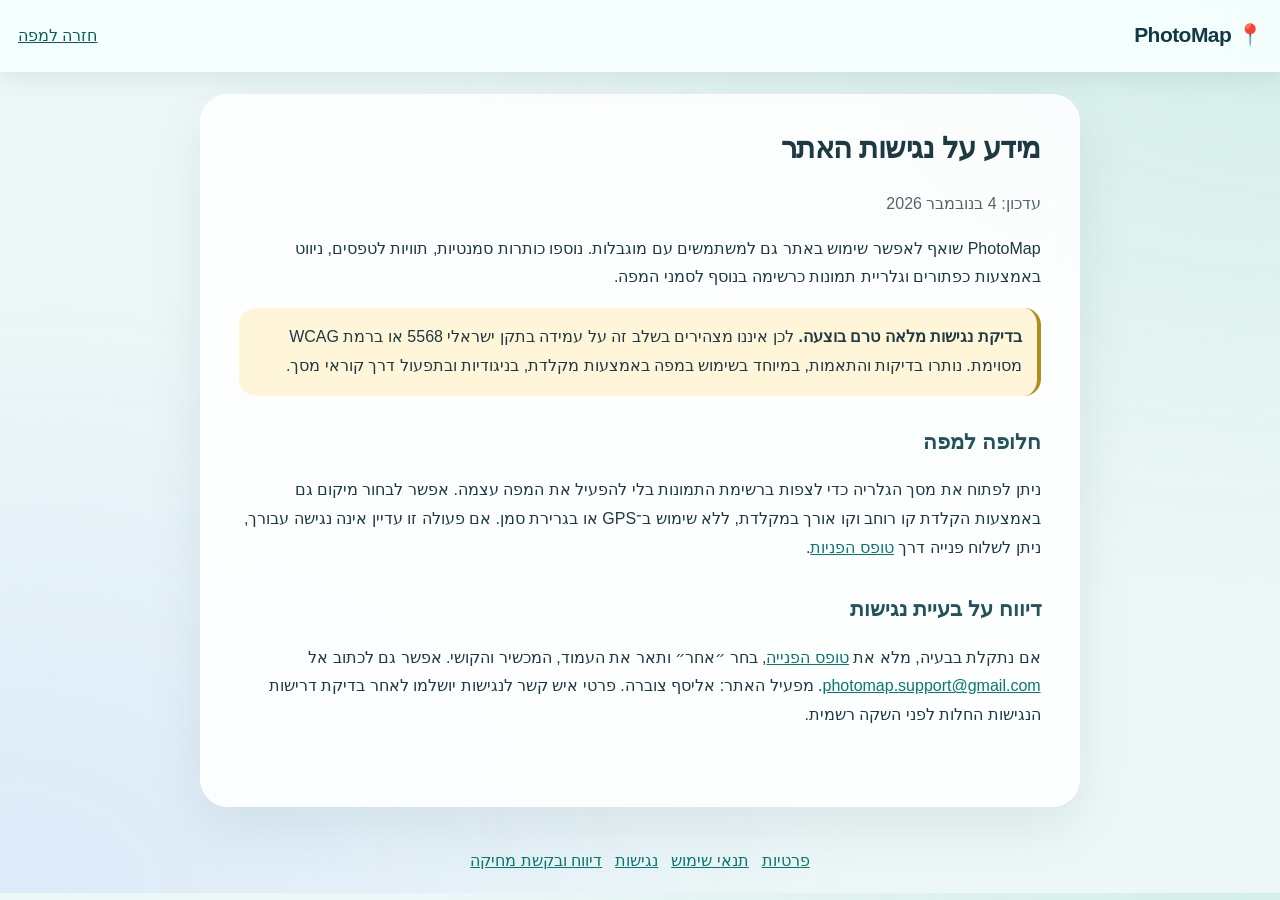
<file: accessibility.html>
<!doctype html><html lang="he" dir="rtl"><head><meta charset="utf-8"><meta name="viewport" content="width=device-width,initial-scale=1"><meta name="theme-color" content="#12303a"><link rel="stylesheet" href="style.css?v=38"><link rel="stylesheet" href="legal.css?v=38"><title>נגישות | PhotoMap</title></head><body class="legal"><header><strong>📍 PhotoMap</strong><a href="./" aria-label="חזרה למפת התמונות">חזרה למפה</a></header><main><h1>מידע על נגישות האתר</h1><p class="subtle">עדכון: 4 בנובמבר 2026</p><p>PhotoMap שואף לאפשר שימוש באתר גם למשתמשים עם מוגבלות. נוספו כותרות סמנטיות, תוויות לטפסים, ניווט באמצעות כפתורים וגלריית תמונות כרשימה בנוסף לסמני המפה.</p><p class="legal-note"><strong>בדיקת נגישות מלאה טרם בוצעה.</strong> לכן איננו מצהירים בשלב זה על עמידה בתקן ישראלי 5568 או ברמת WCAG מסוימת. נותרו בדיקות והתאמות, במיוחד בשימוש במפה באמצעות מקלדת, בניגודיות ובתפעול דרך קוראי מסך.</p><h2>חלופה למפה</h2><p>ניתן לפתוח את מסך הגלריה כדי לצפות ברשימת התמונות בלי להפעיל את המפה עצמה. אפשר לבחור מיקום גם באמצעות הקלדת קו רוחב וקו אורך במקלדת, ללא שימוש ב־GPS או בגרירת סמן. אם פעולה זו עדיין אינה נגישה עבורך, ניתן לשלוח פנייה דרך <a href="report.html">טופס הפניות</a>.</p><h2>דיווח על בעיית נגישות</h2><p>אם נתקלת בבעיה, מלא את <a href="report.html">טופס הפנייה</a>, בחר ״אחר״ ותאר את העמוד, המכשיר והקושי. אפשר גם לכתוב אל <a href="mailto:photomap.support@gmail.com">photomap.support@gmail.com</a>. מפעיל האתר: אליסף צוברה. פרטי איש קשר לנגישות יושלמו לאחר בדיקת דרישות הנגישות החלות לפני השקה רשמית.</p></main><footer><nav class="legalLinks" aria-label="קישורים משפטיים"><a href="privacy.html">פרטיות</a><a href="terms.html">תנאי שימוש</a><a href="accessibility.html">נגישות</a><a href="report.html">דיווח ובקשת מחיקה</a></nav></footer></body></html>
</file>
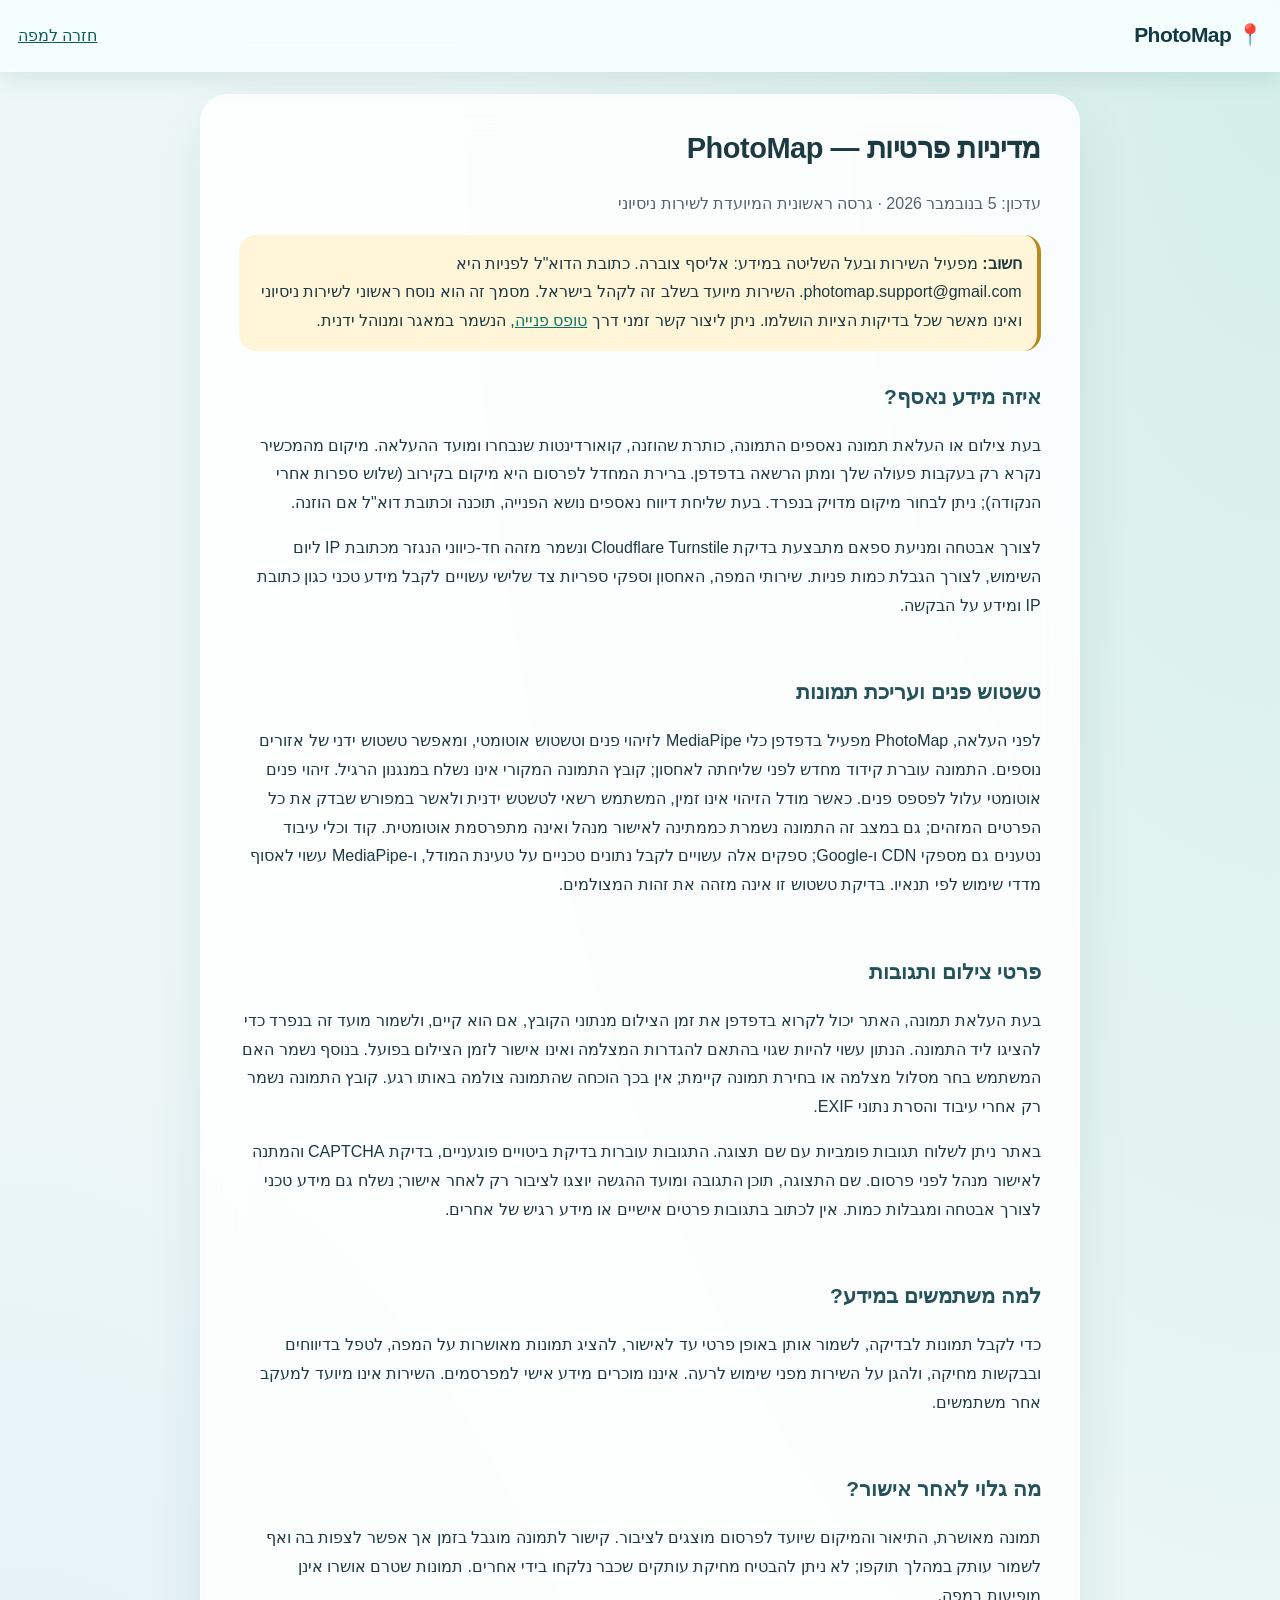
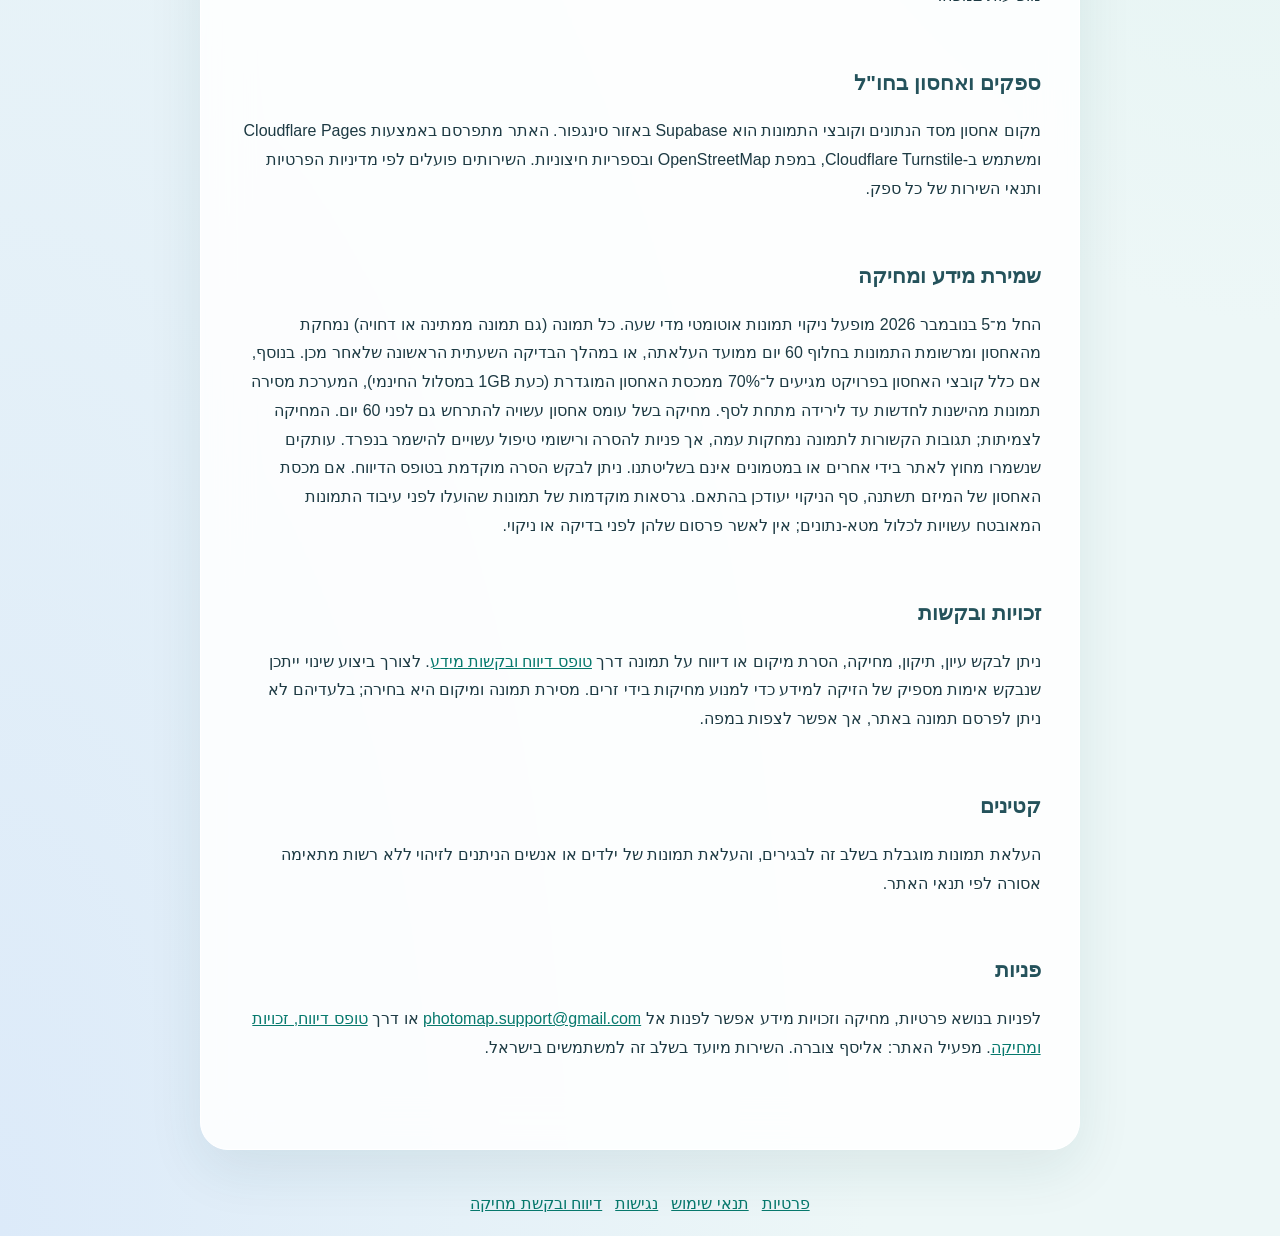
<file: privacy.html>
<!doctype html><html lang="he" dir="rtl"><head><meta charset="utf-8"><meta name="viewport" content="width=device-width,initial-scale=1"><meta name="theme-color" content="#12303a"><link rel="stylesheet" href="style.css?v=38"><link rel="stylesheet" href="legal.css?v=38"><title>מדיניות פרטיות | PhotoMap</title></head><body class="legal"><header><strong>📍 PhotoMap</strong><a href="./" aria-label="חזרה למפת התמונות">חזרה למפה</a></header><main><h1>מדיניות פרטיות — PhotoMap</h1><p class="subtle">עדכון: 5 בנובמבר 2026 · גרסה ראשונית המיועדת לשירות ניסיוני</p><p class="legal-note"><strong>חשוב:</strong> מפעיל השירות ובעל השליטה במידע: אליסף צוברה. כתובת הדוא"ל לפניות היא photomap.support@gmail.com. השירות מיועד בשלב זה לקהל בישראל. מסמך זה הוא נוסח ראשוני לשירות ניסיוני ואינו מאשר שכל בדיקות הציות הושלמו. ניתן ליצור קשר זמני דרך <a href="report.html">טופס פנייה</a>, הנשמר במאגר ומנוהל ידנית.</p><section><h2>איזה מידע נאסף?</h2><p>בעת צילום או העלאת תמונה נאספים התמונה, כותרת שהוזנה, קואורדינטות שנבחרו ומועד ההעלאה. מיקום מהמכשיר נקרא רק בעקבות פעולה שלך ומתן הרשאה בדפדפן. ברירת המחדל לפרסום היא מיקום בקירוב (שלוש ספרות אחרי הנקודה); ניתן לבחור מיקום מדויק בנפרד. בעת שליחת דיווח נאספים נושא הפנייה, תוכנה וכתובת דוא"ל אם הוזנה.</p><p>לצורך אבטחה ומניעת ספאם מתבצעת בדיקת Cloudflare Turnstile ונשמר מזהה חד-כיווני הנגזר מכתובת IP ליום השימוש, לצורך הגבלת כמות פניות. שירותי המפה, האחסון וספקי ספריות צד שלישי עשויים לקבל מידע טכני כגון כתובת IP ומידע על הבקשה.</p></section><section><h2>טשטוש פנים ועריכת תמונות</h2><p>לפני העלאה, PhotoMap מפעיל בדפדפן כלי MediaPipe לזיהוי פנים וטשטוש אוטומטי, ומאפשר טשטוש ידני של אזורים נוספים. התמונה עוברת קידוד מחדש לפני שליחתה לאחסון; קובץ התמונה המקורי אינו נשלח במנגנון הרגיל. זיהוי פנים אוטומטי עלול לפספס פנים. כאשר מודל הזיהוי אינו זמין, המשתמש רשאי לטשטש ידנית ולאשר במפורש שבדק את כל הפרטים המזהים; גם במצב זה התמונה נשמרת כממתינה לאישור מנהל ואינה מתפרסמת אוטומטית. קוד וכלי עיבוד נטענים גם מספקי CDN ו-Google; ספקים אלה עשויים לקבל נתונים טכניים על טעינת המודל, ו-MediaPipe עשוי לאסוף מדדי שימוש לפי תנאיו. בדיקת טשטוש זו אינה מזהה את זהות המצולמים.</p></section><section><h2>פרטי צילום ותגובות</h2><p>בעת העלאת תמונה, האתר יכול לקרוא בדפדפן את זמן הצילום מנתוני הקובץ, אם הוא קיים, ולשמור מועד זה בנפרד כדי להציגו ליד התמונה. הנתון עשוי להיות שגוי בהתאם להגדרות המצלמה ואינו אישור לזמן הצילום בפועל. בנוסף נשמר האם המשתמש בחר מסלול מצלמה או בחירת תמונה קיימת; אין בכך הוכחה שהתמונה צולמה באותו רגע. קובץ התמונה נשמר רק אחרי עיבוד והסרת נתוני EXIF.</p><p>באתר ניתן לשלוח תגובות פומביות עם שם תצוגה. התגובות עוברות בדיקת ביטויים פוגעניים, בדיקת CAPTCHA והמתנה לאישור מנהל לפני פרסום. שם התצוגה, תוכן התגובה ומועד ההגשה יוצגו לציבור רק לאחר אישור; נשלח גם מידע טכני לצורך אבטחה ומגבלות כמות. אין לכתוב בתגובות פרטים אישיים או מידע רגיש של אחרים.</p></section><section><h2>למה משתמשים במידע?</h2><p>כדי לקבל תמונות לבדיקה, לשמור אותן באופן פרטי עד לאישור, להציג תמונות מאושרות על המפה, לטפל בדיווחים ובבקשות מחיקה, ולהגן על השירות מפני שימוש לרעה. איננו מוכרים מידע אישי למפרסמים. השירות אינו מיועד למעקב אחר משתמשים.</p></section><section><h2>מה גלוי לאחר אישור?</h2><p>תמונה מאושרת, התיאור והמיקום שיועד לפרסום מוצגים לציבור. קישור לתמונה מוגבל בזמן אך אפשר לצפות בה ואף לשמור עותק במהלך תוקפו; לא ניתן להבטיח מחיקת עותקים שכבר נלקחו בידי אחרים. תמונות שטרם אושרו אינן מופיעות במפה.</p></section><section><h2>ספקים ואחסון בחו"ל</h2><p>מקום אחסון מסד הנתונים וקובצי התמונות הוא Supabase באזור סינגפור. האתר מתפרסם באמצעות Cloudflare Pages ומשתמש ב-Cloudflare Turnstile, במפת OpenStreetMap ובספריות חיצוניות. השירותים פועלים לפי מדיניות הפרטיות ותנאי השירות של כל ספק.</p></section><section><h2>שמירת מידע ומחיקה</h2><p>החל מ־5 בנובמבר 2026 מופעל ניקוי תמונות אוטומטי מדי שעה. כל תמונה (גם תמונה ממתינה או דחויה) נמחקת מהאחסון ומרשומת התמונות בחלוף 60 יום ממועד העלאתה, או במהלך הבדיקה השעתית הראשונה שלאחר מכן. בנוסף, אם כלל קובצי האחסון בפרויקט מגיעים ל־70% ממכסת האחסון המוגדרת (כעת 1GB במסלול החינמי), המערכת מסירה תמונות מהישנות לחדשות עד לירידה מתחת לסף. מחיקה בשל עומס אחסון עשויה להתרחש גם לפני 60 יום. המחיקה לצמיתות; תגובות הקשורות לתמונה נמחקות עמה, אך פניות להסרה ורישומי טיפול עשויים להישמר בנפרד. עותקים שנשמרו מחוץ לאתר בידי אחרים או במטמונים אינם בשליטתנו. ניתן לבקש הסרה מוקדמת בטופס הדיווח. אם מכסת האחסון של המיזם תשתנה, סף הניקוי יעודכן בהתאם. גרסאות מוקדמות של תמונות שהועלו לפני עיבוד התמונות המאובטח עשויות לכלול מטא-נתונים; אין לאשר פרסום שלהן לפני בדיקה או ניקוי.</p></section><section><h2>זכויות ובקשות</h2><p>ניתן לבקש עיון, תיקון, מחיקה, הסרת מיקום או דיווח על תמונה דרך <a href="report.html">טופס דיווח ובקשות מידע</a>. לצורך ביצוע שינוי ייתכן שנבקש אימות מספיק של הזיקה למידע כדי למנוע מחיקות בידי זרים. מסירת תמונה ומיקום היא בחירה; בלעדיהם לא ניתן לפרסם תמונה באתר, אך אפשר לצפות במפה.</p></section><section><h2>קטינים</h2><p>העלאת תמונות מוגבלת בשלב זה לבגירים, והעלאת תמונות של ילדים או אנשים הניתנים לזיהוי ללא רשות מתאימה אסורה לפי תנאי האתר.</p></section><section><h2>פניות</h2><p>לפניות בנושא פרטיות, מחיקה וזכויות מידע אפשר לפנות אל <a href="mailto:photomap.support@gmail.com">photomap.support@gmail.com</a> או דרך <a href="report.html">טופס דיווח, זכויות ומחיקה</a>. מפעיל האתר: אליסף צוברה. השירות מיועד בשלב זה למשתמשים בישראל.</p></section></main><footer><nav class="legalLinks" aria-label="קישורים משפטיים"><a href="privacy.html">פרטיות</a><a href="terms.html">תנאי שימוש</a><a href="accessibility.html">נגישות</a><a href="report.html">דיווח ובקשת מחיקה</a></nav></footer></body></html>
</file>
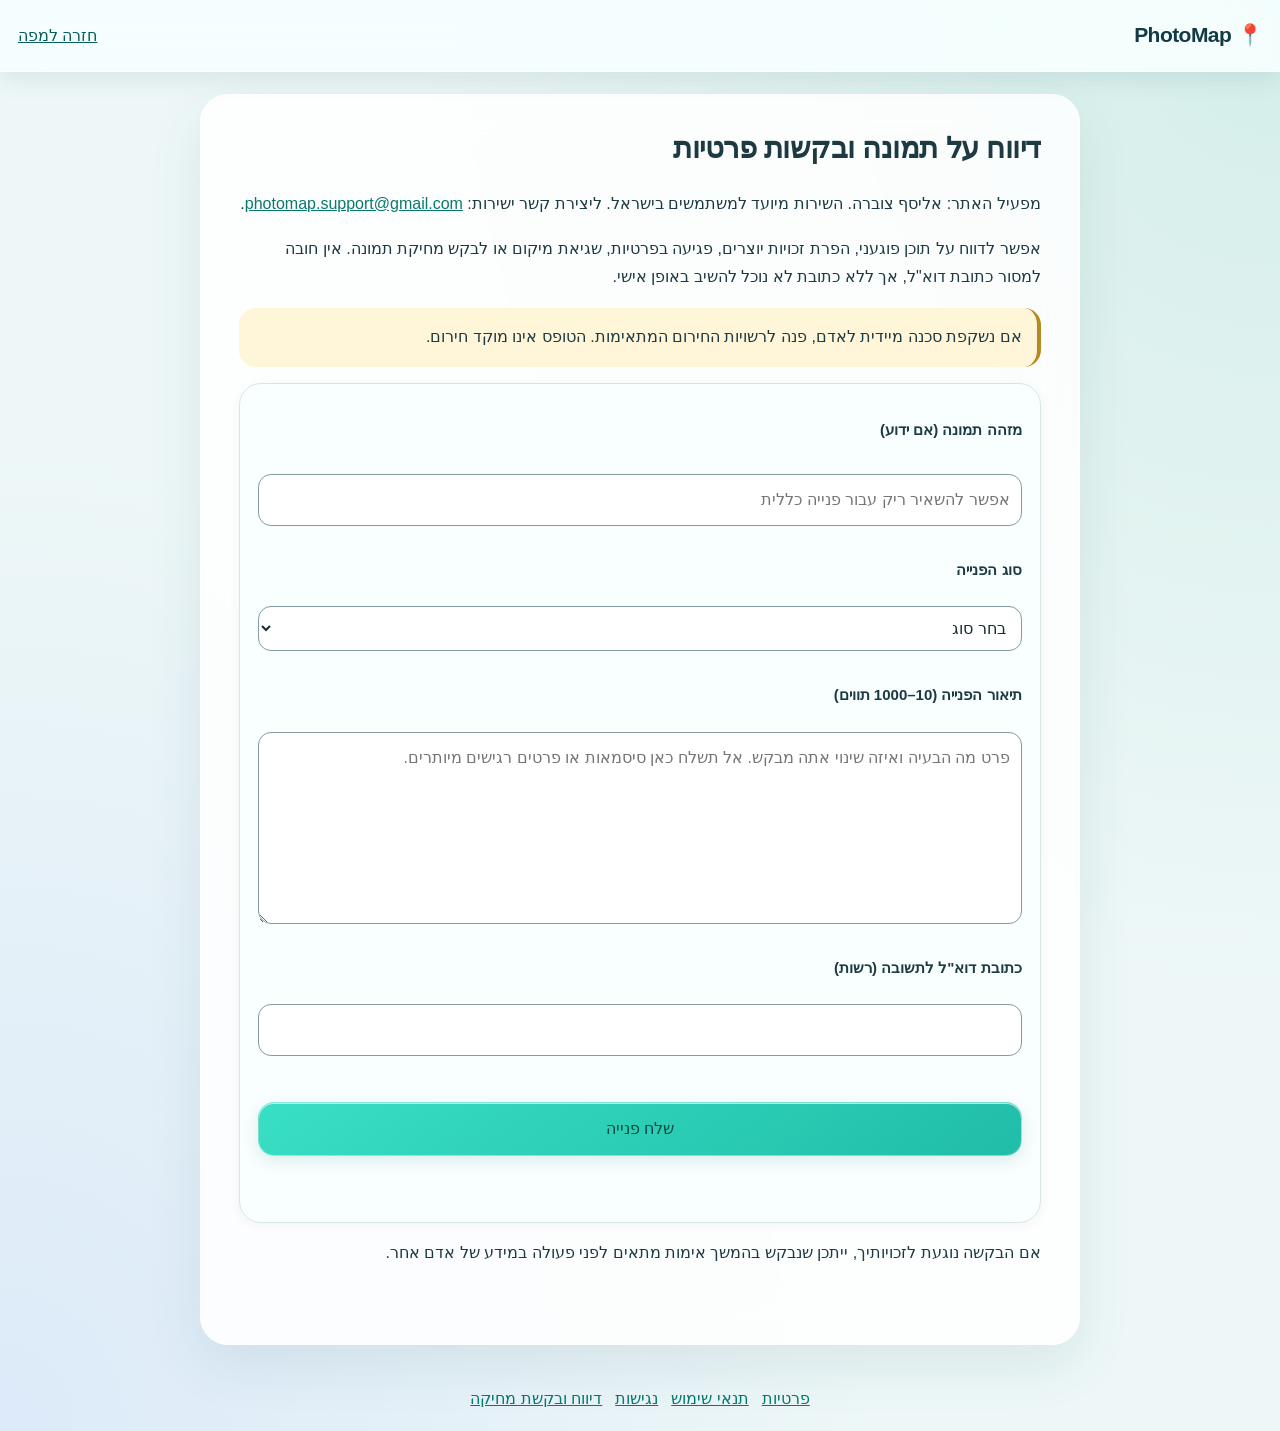
<file: report.html>
<!doctype html><html lang="he" dir="rtl"><head><meta charset="utf-8"><meta name="viewport" content="width=device-width,initial-scale=1"><meta name="theme-color" content="#12303a"><link rel="stylesheet" href="style.css?v=38"><link rel="stylesheet" href="legal.css?v=38"><title>דיווח ובקשת הסרה | PhotoMap</title></head><body class="legal"><header><strong>📍 PhotoMap</strong><a href="./" aria-label="חזרה למפת התמונות">חזרה למפה</a></header><main><h1>דיווח על תמונה ובקשות פרטיות</h1><p>מפעיל האתר: אליסף צוברה. השירות מיועד למשתמשים בישראל. ליצירת קשר ישירות: <a href="mailto:photomap.support@gmail.com">photomap.support@gmail.com</a>.</p><p>אפשר לדווח על תוכן פוגעני, הפרת זכויות יוצרים, פגיעה בפרטיות, שגיאת מיקום או לבקש מחיקת תמונה. אין חובה למסור כתובת דוא"ל, אך ללא כתובת לא נוכל להשיב באופן אישי.</p><p class="legal-note">אם נשקפת סכנה מיידית לאדם, פנה לרשויות החירום המתאימות. הטופס אינו מוקד חירום.</p><form id="reportForm" class="legal-card"><label for="reportPhotoId">מזהה תמונה (אם ידוע)</label><input id="reportPhotoId" name="photoId" autocomplete="off" placeholder="אפשר להשאיר ריק עבור פנייה כללית"><label for="reportReason">סוג הפנייה</label><select id="reportReason" required><option value="">בחר סוג</option><option value="privacy">פגיעה בפרטיות / תמונה ללא הסכמה</option><option value="copyright">זכויות יוצרים</option><option value="harmful">תוכן פוגעני או בלתי חוקי</option><option value="incorrect_location">מיקום שגוי או רגיש</option><option value="delete_request">בקשה להסרה או מחיקת מידע</option><option value="other">נושא אחר / נגישות</option></select><label for="reportDetails">תיאור הפנייה (10–1000 תווים)</label><textarea id="reportDetails" required minlength="10" maxlength="1000" rows="6" placeholder="פרט מה הבעיה ואיזה שינוי אתה מבקש. אל תשלח כאן סיסמאות או פרטים רגישים מיותרים."></textarea><label for="reportEmail">כתובת דוא"ל לתשובה (רשות)</label><input id="reportEmail" type="email" maxlength="254" autocomplete="email"><div id="reportCaptcha" aria-label="בדיקת אבטחה"></div><button id="sendReport" type="submit">שלח פנייה</button><p id="reportResult" role="status" aria-live="polite"></p></form><p>אם הבקשה נוגעת לזכויותיך, ייתכן שנבקש בהמשך אימות מתאים לפני פעולה במידע של אדם אחר.</p></main><footer><nav class="legalLinks" aria-label="קישורים משפטיים"><a href="privacy.html">פרטיות</a><a href="terms.html">תנאי שימוש</a><a href="accessibility.html">נגישות</a><a href="report.html">דיווח ובקשת מחיקה</a></nav></footer><script src="config.js?v=38"></script><script src="https://challenges.cloudflare.com/turnstile/v0/api.js?render=explicit" async defer></script><script src="report.js?v=38"></script></body></html>
</file>
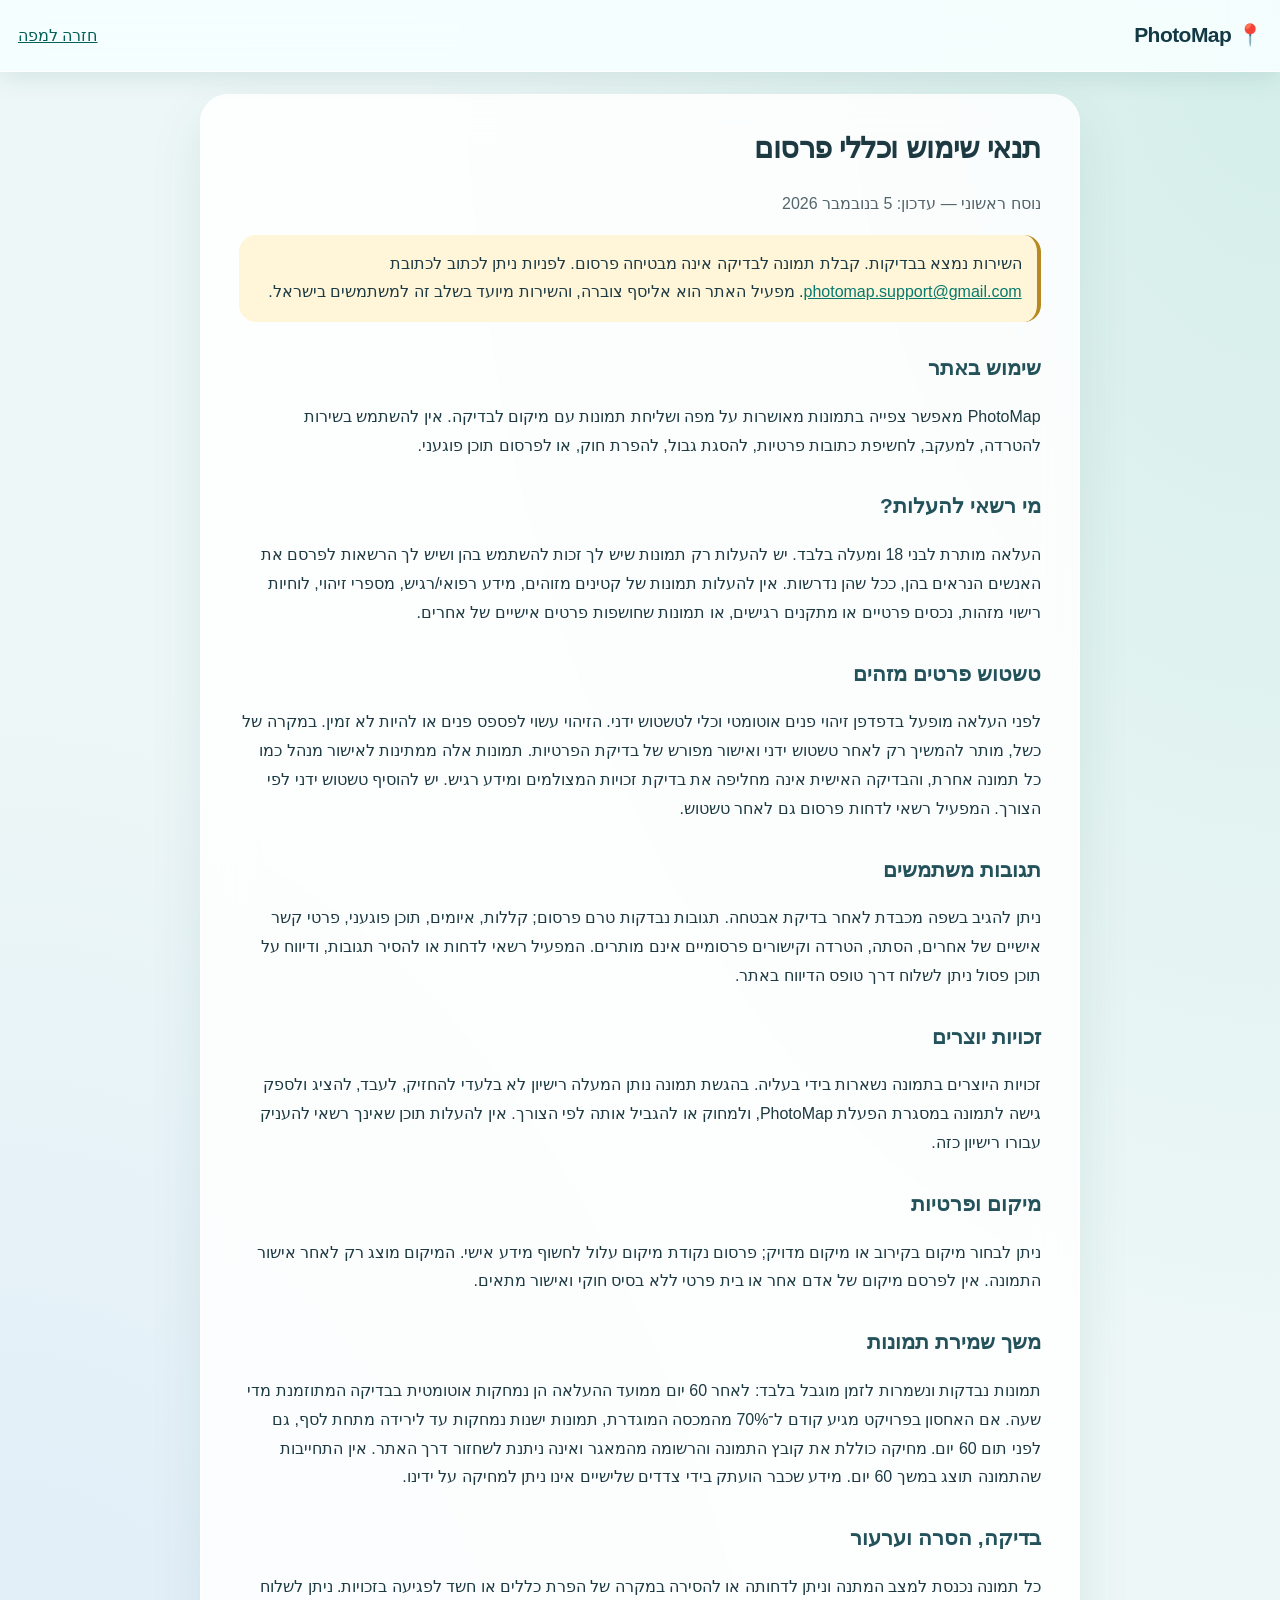
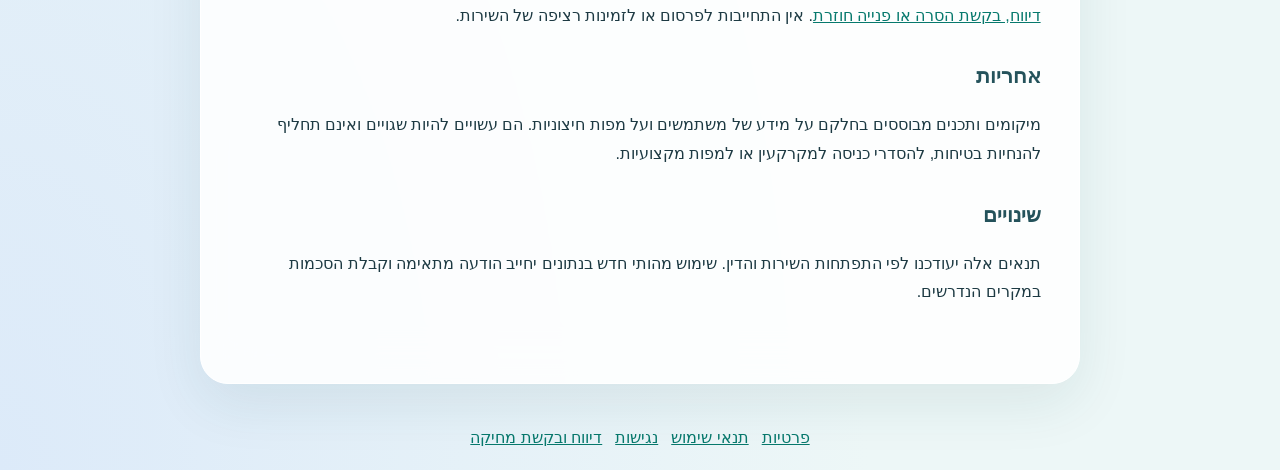
<file: terms.html>
<!doctype html><html lang="he" dir="rtl"><head><meta charset="utf-8"><meta name="viewport" content="width=device-width,initial-scale=1"><meta name="theme-color" content="#12303a"><link rel="stylesheet" href="style.css?v=38"><link rel="stylesheet" href="legal.css?v=38"><title>תנאי שימוש | PhotoMap</title></head><body class="legal"><header><strong>📍 PhotoMap</strong><a href="./" aria-label="חזרה למפת התמונות">חזרה למפה</a></header><main><h1>תנאי שימוש וכללי פרסום</h1><p class="subtle">נוסח ראשוני — עדכון: 5 בנובמבר 2026</p><p class="legal-note">השירות נמצא בבדיקות. קבלת תמונה לבדיקה אינה מבטיחה פרסום. לפניות ניתן לכתוב לכתובת <a href="mailto:photomap.support@gmail.com">photomap.support@gmail.com</a>. מפעיל האתר הוא אליסף צוברה, והשירות מיועד בשלב זה למשתמשים בישראל.</p><h2>שימוש באתר</h2><p>PhotoMap מאפשר צפייה בתמונות מאושרות על מפה ושליחת תמונות עם מיקום לבדיקה. אין להשתמש בשירות להטרדה, למעקב, לחשיפת כתובות פרטיות, להסגת גבול, להפרת חוק, או לפרסום תוכן פוגעני.</p><h2>מי רשאי להעלות?</h2><p>העלאה מותרת לבני 18 ומעלה בלבד. יש להעלות רק תמונות שיש לך זכות להשתמש בהן ושיש לך הרשאות לפרסם את האנשים הנראים בהן, ככל שהן נדרשות. אין להעלות תמונות של קטינים מזוהים, מידע רפואי/רגיש, מספרי זיהוי, לוחיות רישוי מזהות, נכסים פרטיים או מתקנים רגישים, או תמונות שחושפות פרטים אישיים של אחרים.</p><h2>טשטוש פרטים מזהים</h2><p>לפני העלאה מופעל בדפדפן זיהוי פנים אוטומטי וכלי לטשטוש ידני. הזיהוי עשוי לפספס פנים או להיות לא זמין. במקרה של כשל, מותר להמשיך רק לאחר טשטוש ידני ואישור מפורש של בדיקת הפרטיות. תמונות אלה ממתינות לאישור מנהל כמו כל תמונה אחרת, והבדיקה האישית אינה מחליפה את בדיקת זכויות המצולמים ומידע רגיש. יש להוסיף טשטוש ידני לפי הצורך. המפעיל רשאי לדחות פרסום גם לאחר טשטוש.</p><h2>תגובות משתמשים</h2><p>ניתן להגיב בשפה מכבדת לאחר בדיקת אבטחה. תגובות נבדקות טרם פרסום; קללות, איומים, תוכן פוגעני, פרטי קשר אישיים של אחרים, הסתה, הטרדה וקישורים פרסומיים אינם מותרים. המפעיל רשאי לדחות או להסיר תגובות, ודיווח על תוכן פסול ניתן לשלוח דרך טופס הדיווח באתר.</p><h2>זכויות יוצרים</h2><p>זכויות היוצרים בתמונה נשארות בידי בעליה. בהגשת תמונה נותן המעלה רישיון לא בלעדי להחזיק, לעבד, להציג ולספק גישה לתמונה במסגרת הפעלת PhotoMap, ולמחוק או להגביל אותה לפי הצורך. אין להעלות תוכן שאינך רשאי להעניק עבורו רישיון כזה.</p><h2>מיקום ופרטיות</h2><p>ניתן לבחור מיקום בקירוב או מיקום מדויק; פרסום נקודת מיקום עלול לחשוף מידע אישי. המיקום מוצג רק לאחר אישור התמונה. אין לפרסם מיקום של אדם אחר או בית פרטי ללא בסיס חוקי ואישור מתאים.</p><h2>משך שמירת תמונות</h2><p>תמונות נבדקות ונשמרות לזמן מוגבל בלבד: לאחר 60 יום ממועד ההעלאה הן נמחקות אוטומטית בבדיקה המתוזמנת מדי שעה. אם האחסון בפרויקט מגיע קודם ל־70% מהמכסה המוגדרת, תמונות ישנות נמחקות עד לירידה מתחת לסף, גם לפני תום 60 יום. מחיקה כוללת את קובץ התמונה והרשומה מהמאגר ואינה ניתנת לשחזור דרך האתר. אין התחייבות שהתמונה תוצג במשך 60 יום. מידע שכבר הועתק בידי צדדים שלישיים אינו ניתן למחיקה על ידינו.</p><h2>בדיקה, הסרה וערעור</h2><p>כל תמונה נכנסת למצב המתנה וניתן לדחותה או להסירה במקרה של הפרת כללים או חשד לפגיעה בזכויות. ניתן לשלוח <a href="report.html">דיווח, בקשת הסרה או פנייה חוזרת</a>. אין התחייבות לפרסום או לזמינות רציפה של השירות.</p><h2>אחריות</h2><p>מיקומים ותכנים מבוססים בחלקם על מידע של משתמשים ועל מפות חיצוניות. הם עשויים להיות שגויים ואינם תחליף להנחיות בטיחות, להסדרי כניסה למקרקעין או למפות מקצועיות.</p><h2>שינויים</h2><p>תנאים אלה יעודכנו לפי התפתחות השירות והדין. שימוש מהותי חדש בנתונים יחייב הודעה מתאימה וקבלת הסכמות במקרים הנדרשים.</p></main><footer><nav class="legalLinks" aria-label="קישורים משפטיים"><a href="privacy.html">פרטיות</a><a href="terms.html">תנאי שימוש</a><a href="accessibility.html">נגישות</a><a href="report.html">דיווח ובקשת מחיקה</a></nav></footer></body></html>
</file>
<file: style.css>
*{box-sizing:border-box}body{margin:0;font-family:Arial,sans-serif;background:#0e242b;color:#f5fcff}button,input{font:inherit}button{cursor:pointer;border:0;border-radius:12px;padding:12px;background:#2ad6a2;color:#09251e;font-weight:700}header{height:70px;position:relative;z-index:800;background:#102a33;display:flex;align-items:center;justify-content:space-between;padding:10px 16px;box-shadow:0 2px 14px #0003}header strong{font-size:21px}header small{display:block;color:#a4c1c7;font-size:12px;margin-top:4px}header button{background:#264650;color:#fff}main{position:relative;height:calc(100dvh - 144px)}#map{height:100%;width:100%;background:#cddcce}.leaflet-container{font-family:Arial,sans-serif}.bottomNav{height:74px;padding-bottom:env(safe-area-inset-bottom);background:#102a33;display:flex;gap:7px;align-items:center;justify-content:space-around;position:relative;z-index:800}.bottomNav button{flex:1;margin:0 4px;background:#25424c;color:#e4f4f5;font-size:14px;padding:13px 5px}.bottomNav button.selected{background:#2ad6a2;color:#09251e}.sheet{position:fixed;inset:70px 0 74px;z-index:850;background:#102b34;overflow:auto;padding:18px;box-shadow:0 -4px 18px #0006}.sheet[hidden],#mapNotice[hidden],#preview[hidden]{display:none}.sheetHead{display:flex;justify-content:space-between;align-items:center;margin-bottom:16px}.sheetHead h2{margin:0}.closeSheet{background:#294752;color:white}form{display:grid;gap:16px}form label{display:block;font-size:15px}form input[type=text],form input:not([type]){display:block;width:100%;margin-top:8px;border-radius:9px;border:1px solid #56727c;background:#0b1e25;color:white;padding:13px}.uploadArea{display:grid;place-items:center;min-height:115px;border:2px dashed #59a89b;border-radius:12px;background:#183941;gap:8px}.uploadArea input{max-width:90%;font-size:13px}#preview{width:100%;max-height:220px;object-fit:contain;border-radius:12px}.secondary{background:#294c55;color:#f1fffb}.check{display:flex;gap:9px;align-items:start}.check input{margin-top:4px}.notice{position:absolute;top:15px;right:12px;left:12px;z-index:700;background:#fff4dc;color:#583b00;padding:12px;border-radius:12px;box-shadow:0 2px 12px #0004}.counter{position:absolute;bottom:24px;right:12px;z-index:700;background:#fff;color:#17343a;border-radius:30px;padding:10px 15px;font-weight:700;box-shadow:0 2px 12px #0003}.gallery{display:grid;grid-template-columns:repeat(2,minmax(0,1fr));gap:12px}.tile{border:1px solid #47606a;border-radius:12px;overflow:hidden;background:#1b3a44;color:white;text-align:right;padding:0}.tile img{width:100%;aspect-ratio:1;object-fit:cover}.tile span{display:block;padding:9px;font-size:13px}dialog{border:0;border-radius:16px;background:#132f39;color:white;width:min(94vw,520px);max-height:85dvh;overflow:auto;padding:18px}dialog::backdrop{background:#000b}dialog img{width:100%;max-height:55vh;object-fit:contain}dialog h2{font-size:20px}#closePhoto{float:left;background:#31505a;color:white}.photoMarker{border:3px solid white;border-radius:12px;width:44px;height:44px;object-fit:cover;box-shadow:0 2px 9px #0008}#uploadStatus{min-height:22px;color:#b0f3dd}#positionText{color:#c4d6db;font-size:14px;margin:0}@media(min-width:750px){.sheet{right:auto;width:430px;left:0;inset-block:70px 74px}.gallery{grid-template-columns:repeat(2,1fr)}}
/* Interactive location picker and visible geolocation feedback. */
.positionActions{display:grid;grid-template-columns:1fr 1fr;gap:9px}
.positionActions button{min-width:0;padding:12px 8px;font-size:14px}
.pickerBanner{position:absolute;z-index:701;top:16px;left:12px;right:12px;display:flex;align-items:center;justify-content:space-between;gap:10px;padding:10px 12px;background:#fff;color:#133238;box-shadow:0 3px 20px #0005;border-radius:12px;font-weight:bold}
.pickerBanner[hidden]{display:none}
.pickerBanner button{background:#173d46;color:white;padding:9px 12px;flex-shrink:0}
#positionText{line-height:1.6}

/* Map fine-adjustment controls */
.pickerActions{display:flex;gap:7px;align-items:center;flex-shrink:0}
.pickerActions button:last-child{background:#2ad6a2;color:#06342a}
#pickerBanner span{line-height:1.5}
.leaflet-marker-draggable{cursor:grab}
.leaflet-marker-draggable:active{cursor:grabbing}
@media(max-width:570px){
 .pickerBanner{display:grid;grid-template-columns:1fr;gap:8px;top:10px}
 .pickerActions{justify-content:space-between}
 .pickerActions button{flex:1}
}

/* Public policy navigation and informed upload consent */
.legalMenu{position:relative;z-index:1001;max-width:165px}
.legalMenu summary{list-style:none;cursor:pointer;background:#264650;color:#fff;padding:10px 12px;border-radius:11px;font-weight:bold;font-size:13px}
.legalMenu summary::-webkit-details-marker{display:none}
.legalMenu summary:focus-visible,.bottomNav button:focus-visible,.positionActions button:focus-visible{outline:3px solid #30e0af;outline-offset:2px}
.legalMenu nav{position:absolute;top:calc(100% + 7px);right:0;min-width:155px;display:grid;background:#fff;border-radius:12px;padding:8px;box-shadow:0 8px 25px #0006}
.legalMenu nav a{display:block;padding:9px;color:#153640;text-decoration:none;font-weight:600;font-size:14px}
.legalMenu nav a:hover,.legalMenu nav a:focus{background:#d9f6ed;border-radius:7px}
.positionPreview{background:#22444d;border-radius:9px;padding:11px;line-height:1.7;margin:0;color:#e4fffa;font-size:14px}
#uploadForm .check{display:flex;align-items:flex-start;gap:10px;line-height:1.65}
#uploadForm .check input{flex:0 0 auto;margin-top:6px}
#uploadForm .check a{color:#a2ffe3}
.reportLink{display:block;text-align:center;text-decoration:none;margin-top:10px;padding:12px;border-radius:10px;font-weight:bold}
@media(max-width:440px){header strong{font-size:17px}.legalMenu summary{font-size:12px;padding:8px 6px}.legalMenu nav{right:-20px}header{padding:8px}header button{padding:9px 7px}}

/* Accessibility improvements: keyboard skip, coordinate entry, focus */
.srOnly{position:absolute!important;width:1px;height:1px;padding:0;margin:-1px;overflow:hidden;clip:rect(0,0,0,0);white-space:nowrap;border:0}
.skipLink{position:absolute;top:-90px;right:15px;z-index:2000;color:#09251e;background:#f7ffee;padding:12px 16px;border:3px solid #0b6757;border-radius:10px;font-size:16px;font-weight:700}
.skipLink:focus{top:8px}
button:focus-visible,a:focus-visible,input:focus-visible,select:focus-visible,textarea:focus-visible,summary:focus-visible{outline:3px solid #ffe680;outline-offset:3px}
.coordinateEntry{border:1px solid #6d959d;border-radius:12px;padding:12px;margin:0;min-width:0}
.coordinateEntry legend{font-weight:700;padding:0 5px}
.coordinateHelp{font-size:14px;line-height:1.65;margin:3px 0 10px;color:#e6f9f7}
.coordinateFields{display:grid;grid-template-columns:1fr 1fr;gap:10px;min-width:0}
.coordinateFields label{min-width:0;display:block}
.coordinateFields input{width:100%;margin-top:6px;padding:12px 7px;border:1px solid #8db9b3;border-radius:8px;background:#09262c;color:#fff;font:inherit;font-variant-numeric:tabular-nums;direction:ltr;text-align:left}
.coordinateEntry button{margin-top:10px}
#coordinatesMessage{font-size:14px;line-height:1.65;margin:6px 0 0;color:#ffe5a0}
#gallery:empty:before{content:"אין כרגע תמונות להצגה."}
#galleryHeading:focus,#uploadHeading:focus{outline:none}
@media(max-width:370px){.coordinateFields{grid-template-columns:1fr}}
@media(prefers-reduced-motion:reduce){*,*::before,*::after{scroll-behavior:auto!important;animation-duration:.01ms!important;transition-duration:.01ms!important}}
@media(forced-colors:active){button,input,select,textarea{border:1px solid ButtonText}}


/* PhotoMap glass design — v46. Readable, high-contrast Apple-inspired glass surfaces. */
:root{--ink:#183039;--muted:#536973;--accent:#087e73;--accent2:#16b7a4;--glass:rgba(255,255,255,.76);--hairline:rgba(255,255,255,.78);--lift:0 16px 50px rgba(16,44,54,.17),inset 0 1px 0 rgba(255,255,255,.86)}
html{color-scheme:light;scroll-behavior:smooth}
body{font-family:-apple-system,BlinkMacSystemFont,"Segoe UI",Arial,sans-serif;color:var(--ink);background:linear-gradient(145deg,#d9f0ec,#edf7f8 54%,#d0e6f7);font-size:16px}
button,input,textarea,select{font:inherit}
button{border:1px solid rgba(255,255,255,.4);border-radius:17px;padding:12px 16px;background:linear-gradient(145deg,#3be3c9,#15bba9);color:#063e3a;box-shadow:inset 0 1px 0 rgba(255,255,255,.66),0 5px 16px rgba(12,117,106,.12);transition:transform .14s ease,box-shadow .14s ease,filter .14s ease}
button:active:not(:disabled){transform:scale(.975)}button:hover:not(:disabled){filter:brightness(1.035)}button:disabled{opacity:.5;cursor:not-allowed;box-shadow:none}
button:focus-visible,a:focus-visible,input:focus-visible,select:focus-visible,textarea:focus-visible,summary:focus-visible{outline:3px solid #056b9e;outline-offset:3px}
header{height:72px;padding:10px 18px;background:linear-gradient(135deg,rgba(250,255,255,.85),rgba(225,245,246,.72));-webkit-backdrop-filter:blur(24px) saturate(160%);backdrop-filter:blur(24px) saturate(160%);border-bottom:1px solid rgba(255,255,255,.85);box-shadow:0 3px 24px rgba(20,70,74,.11);color:var(--ink)}
header strong{font-size:21px;font-weight:800;letter-spacing:-.55px;color:#133945}
header small{color:#506c75;font-size:12px}
header button{background:rgba(255,255,255,.65);border:1px solid #fff;color:#194650;box-shadow:inset 0 1px 0 #fff}
.brandDot{color:#00aa96;display:inline;font-size:13px;vertical-align:middle}
main{height:calc(100dvh - 72px)}
#map{background:#cbdcd5}
.bottomNav{position:fixed;z-index:820;bottom:max(12px,env(safe-area-inset-bottom));left:50%;transform:translateX(-50%);width:min(560px,calc(100% - 28px));height:68px;padding:8px;gap:7px;border-radius:26px;background:linear-gradient(140deg,rgba(251,255,255,.83),rgba(241,253,253,.66));-webkit-backdrop-filter:blur(28px) saturate(170%);backdrop-filter:blur(28px) saturate(170%);border:1px solid rgba(255,255,255,.95);box-shadow:var(--lift);align-items:stretch}
.bottomNav button{display:flex;align-items:center;justify-content:center;flex:1;margin:0;padding:9px 5px;border-radius:20px;background:transparent;color:#32505d;box-shadow:none;border:1px solid transparent;font-size:14px;font-weight:700}
.bottomNav button.selected{background:rgba(20,160,142,.16);color:#075a50;border-color:rgba(18,156,140,.16);box-shadow:inset 0 1px 2px rgba(255,255,255,.8)}
.sheet{position:fixed;z-index:850;inset:83px 14px 12px auto;width:min(530px,calc(100% - 28px));border-radius:30px;padding:23px;overflow:auto;overscroll-behavior:contain;background:linear-gradient(150deg,rgba(255,255,255,.94),rgba(235,251,252,.9));-webkit-backdrop-filter:blur(35px) saturate(150%);backdrop-filter:blur(35px) saturate(150%);border:1px solid #fff;box-shadow:0 24px 75px rgba(12,43,50,.21);color:var(--ink)}
.sheetHead{position:sticky;z-index:2;top:-23px;padding:10px 0 16px;background:rgba(247,254,254,.87);-webkit-backdrop-filter:blur(12px);backdrop-filter:blur(12px);border-bottom:1px solid rgba(22,72,78,.09);margin-bottom:17px}
.sheetHead h2{font-size:22px;letter-spacing:-.5px}
.closeSheet,.secondary{background:rgba(225,240,242,.92);border:1px solid #fff;color:#254750;box-shadow:inset 0 1px 0 #fff}
.closeSheet{width:44px;height:44px;border-radius:16px}
#uploadForm{gap:15px}
#uploadForm label{font-weight:600;color:#223e47}
#uploadForm input:not([type=checkbox]):not([type=file]):not([type=range]){background:rgba(255,255,255,.87);color:#173b44;border:1px solid #a6c1c6;min-height:47px}
#uploadForm input:not([type=checkbox]):focus{border-color:#25a895}
.uploadArea{min-height:130px;background:linear-gradient(135deg,rgba(226,249,245,.93),rgba(232,245,255,.82));border:2px dashed #72b7b0;border-radius:23px;font-size:16px;letter-spacing:-.2px}
.uploadArea input{background:transparent;color:#20424b}
.positionActions button{border-radius:17px}
.positionActions{gap:10px}
#positionText{color:#49646e}
.coordinateEntry{border-color:#bad8d8;border-radius:20px;background:rgba(235,248,248,.73)}
.coordinateHelp{color:#4d6a70}
.coordinateFields input{background:#fff!important;color:#1a3b42!important;border:1px solid #9bbdc1!important;border-radius:13px}
#coordinatesMessage{color:#5b4632}
.positionPreview{color:#155a57;background:rgba(31,191,166,.1);border:1px solid rgba(37,142,135,.14);border-radius:16px}
#uploadForm .check{padding:10px 12px;border-radius:15px;background:rgba(244,249,249,.88);border:1px solid rgba(149,182,183,.25)}
#uploadForm .check a{color:#066e67}
#uploadForm .check input[type=checkbox]{width:19px;height:19px;accent-color:#088c7e}
#publish{padding:15px;font-size:16px;border-radius:18px;min-height:54px;color:#064b42}
#uploadStatus{color:#0b6254;font-weight:600}
.legalMenu summary{background:rgba(255,255,255,.75);border:1px solid #fff;box-shadow:inset 0 1px 0 #fff;color:#24505b;font-size:13px;padding:11px 14px;border-radius:16px}
.legalMenu nav{background:rgba(255,255,255,.97);border:1px solid #fff;box-shadow:0 18px 45px #163c4b2a;border-radius:18px;min-width:200px}
.legalMenu nav a{color:#1d5157;font-size:15px}
.counter{background:rgba(255,255,255,.88);border:1px solid white;-webkit-backdrop-filter:blur(18px);backdrop-filter:blur(18px);border-radius:20px;padding:10px 17px;bottom:106px;color:#1c4a4d;box-shadow:0 10px 30px #174a4a28}
.pickerBanner{background:rgba(255,255,255,.94);border:1px solid white;border-radius:21px;color:#244651;-webkit-backdrop-filter:blur(18px);backdrop-filter:blur(18px)}
.notice{border-radius:20px;background:rgba(255,249,227,.94);-webkit-backdrop-filter:blur(10px);backdrop-filter:blur(10px)}
.gallery{gap:13px}
.tile{border:1px solid white;background:rgba(255,255,255,.83);border-radius:21px;color:#183f45;box-shadow:0 8px 25px rgba(21,63,71,.08)}
.tile img{border-radius:18px 18px 0 0}
.tile span{font-size:14px;font-weight:650}
dialog{background:linear-gradient(135deg,#f7ffff,#e9f7f7);color:#1a3e43;border:1px solid white;box-shadow:var(--lift);border-radius:27px}
#closePhoto{background:rgba(227,240,244,.85);color:#244550}
.reportLink{background:rgba(211,241,237,.76);color:#076b64;border:1px solid rgba(9,114,100,.18)}
.editorPanel{display:grid;gap:12px;background:rgba(246,252,253,.85);border:1px solid #d1e6e5;border-radius:23px;padding:13px;box-shadow:inset 0 1px 0 white}
.editorPanel[hidden]{display:none}
.editorHead{display:flex;align-items:start;justify-content:space-between;gap:10px}
.editorHead h3{margin:0;font-size:18px;letter-spacing:-.25px}
.editorHead p{font-size:12px;color:#58747a;margin:4px 0 0;font-weight:400}
.privacyPill{flex:0 0 auto;background:#d4f2ea;border-radius:100px;color:#126854;font-size:11px;padding:6px 10px;font-weight:700}
.editorCanvasWrap{background:repeating-conic-gradient(#dae5e5 0 25%,#f6fcfc 0 50%) 50% / 22px 22px;overflow:hidden;border-radius:17px;min-height:130px;display:grid;place-items:center;border:1px solid #bfd1d4}
#editCanvas{display:block;max-width:100%;height:auto;max-height:48dvh;object-fit:contain;touch-action:none;cursor:crosshair}
#editorStatus{margin:0;font-size:13px;line-height:1.5;font-weight:650;color:#145b59}
#editorStatus.error{color:#aa282d}
.editorCount{font-size:12px;color:#486c73;margin:0}
.blurTools{display:grid;grid-template-columns:1fr 1fr;gap:8px}
.blurTools button{background:#e5f0f1;color:#31565b;font-size:13px;padding:11px 5px;border-radius:15px;box-shadow:none}
.blurTools button.selected{background:linear-gradient(135deg,#126c69,#118a7e);color:white}
.blurTools #blurDetect{grid-column:span 2;background:#d8f4ee;color:#12685d}
.brushControl{display:flex!important;gap:12px;align-items:center;color:#3f5b61;font-size:13px!important;font-weight:600}
.brushControl input{width:100%;flex:1;accent-color:#118b7a}
.brushControl output{min-width:30px;text-align:center}
.blurActions{display:flex;gap:7px}
.blurActions button{flex:1;background:#edf5f5;color:#35595e;border:1px solid white;border-radius:13px;box-shadow:none;font-size:12px;padding:10px 5px}
.editorTip{font-size:12px;line-height:1.55;color:#456972;background:rgba(235,244,250,.68);padding:10px;border-radius:14px;margin:0}
@media(max-width:750px){.sheet{top:78px;bottom:10px;left:9px;right:9px;width:auto;border-radius:26px;padding:18px}.sheetHead{top:-18px}.bottomNav{bottom:max(10px,env(safe-area-inset-bottom));width:calc(100% - 22px)}}
@media(max-width:440px){header{padding:10px 12px;height:68px}header strong{font-size:19px}main{height:calc(100dvh - 68px)}header small{font-size:11px}.legalMenu summary{padding:9px 8px}.bottomNav{height:65px}.bottomNav button{font-size:13px}.sheet{top:75px;padding:15px}.privacyPill{font-size:10px;padding:5px 7px}.editorCanvasWrap{min-height:90px}}
@supports not ((backdrop-filter:blur(5px)) or (-webkit-backdrop-filter:blur(5px))){header,.sheet,.bottomNav,.pickerBanner{background:rgba(247,254,254,.97)}}
@media(prefers-reduced-transparency:reduce){header,.sheet,.bottomNav,.pickerBanner{background:#f7fdfd;-webkit-backdrop-filter:none;backdrop-filter:none}}
@media(prefers-reduced-motion:reduce){html{scroll-behavior:auto}button{transition:none}}
@media(forced-colors:active){header,.sheet,.bottomNav,.editorPanel{border:2px solid CanvasText}button{border:1px solid ButtonText}}

/* v47 mobile usability fixes — keep Leaflet controls behind sheets, visible refresh. */
.headerActions{display:flex;align-items:center;gap:7px;flex-shrink:0}
.headerActions button{min-height:43px;padding:9px 11px;white-space:nowrap}
.sheet{z-index:1250}
.panelOpen .leaflet-control-zoom{display:none!important}
.panelOpen .leaflet-control-container{pointer-events:none}
.panelOpen .bottomNav{pointer-events:none;opacity:.3}
.leaflet-bottom.leaflet-right .leaflet-control-zoom{margin-right:15px;margin-bottom:114px}
.leaflet-control-zoom.leaflet-bar{overflow:hidden;border:1px solid rgba(255,255,255,.95);border-radius:18px;background:rgba(252,255,255,.9);box-shadow:0 9px 25px rgba(20,68,75,.21);-webkit-backdrop-filter:blur(16px);backdrop-filter:blur(16px)}
.leaflet-control-zoom a{width:40px;height:40px;line-height:40px;color:#28505b;background:transparent;border-color:#dbeaea}
#refreshMap:focus-visible{outline:3px solid #006c99;outline-offset:2px}
@media(max-width:560px){
 header{gap:5px}
 .headerActions{gap:5px}
 .headerActions button{font-size:0;width:43px;height:43px;min-width:43px;padding:0}
 #refreshMap::before{content:"↻";font-size:25px;line-height:1}
 #locate::before{content:"⌖";font-size:24px;line-height:1}
 .legalMenu{max-width:123px}
 .legalMenu summary{white-space:nowrap}
 .leaflet-bottom.leaflet-right .leaflet-control-zoom{margin-bottom:107px;margin-right:12px}
}
@media(max-width:360px){
 header strong{font-size:17px}
 header small{font-size:10px}
 .legalMenu summary{font-size:11px;padding:8px 5px}
 .headerActions button{width:39px;min-width:39px;height:39px}
}

/* v48 iPhone interactions, compact location and image details */
.photoPickers{display:grid;grid-template-columns:1fr 1fr;gap:11px}
.photoPickers .uploadArea{display:grid;place-items:center;min-height:100px;padding:16px 10px;position:relative;cursor:pointer;overflow:hidden;text-align:center;font-weight:750;color:#175854!important;font-size:15px}
.photoPickers .cameraPick{background:linear-gradient(135deg,#e4f4ff,#ecfbfa);border-color:#a0c8db}
.photoPickers input[type=file]{position:absolute;inset:0;width:100%;height:100%;opacity:0;cursor:pointer}
.photoPickers .uploadArea:focus-within{outline:3px solid #176e9e;outline-offset:2px}
.uploadHint{font-size:13px;color:#456b72;margin:0}
.locationCard{display:grid;gap:10px;border-radius:21px;border:1px solid #c4dce0;background:rgba(243,252,251,.92);padding:15px}
.locationCard h3{font-size:18px;margin:0;color:#164c50}
.locationCard #locationSummary{font-weight:650;color:#166e64;margin:0;font-size:14px;line-height:1.6}
.locationCard .positionActions{display:grid;grid-template-columns:1fr 1fr;gap:8px}
.locationCard .positionActions button{font-size:14px;min-height:48px}
.locationCard details{border-top:1px solid #d3e5e6;padding-top:10px;margin-top:2px}
.locationCard details summary{list-style:none;cursor:pointer;font-size:14px;font-weight:600;color:#32646b;padding:9px 2px}
.locationCard details summary::-webkit-details-marker{display:none}
.locationCard details .coordinateEntry{margin-top:12px}
#positionText{position:absolute!important;width:1px;height:1px;margin:-1px;overflow:hidden;clip:rect(0,0,0,0);white-space:nowrap}
.positionPreview{font-size:13px;color:#2b6061;background:#e5f6f2;line-height:1.6}
#confirmSelectedLocation:disabled{background:#dcf4e9;opacity:1;color:#156b54;box-shadow:none}
.leaflet-control-zoom{z-index:600!important}
.photoModalHead{display:flex;justify-content:space-between;align-items:center;gap:8px;position:sticky;top:0;z-index:5;background:rgba(250,255,255,.92);border-radius:15px;padding:5px}
.photoModalHead #closePhoto{float:none;min-width:44px;min-height:44px;border-radius:15px}
.photoModalHead .infoButton{background:#dfefee;color:#086e67;border-radius:15px;min-width:45px;min-height:45px;font-size:24px;padding:6px}
#photoDialog{width:min(96vw,580px);max-height:91dvh;overscroll-behavior:contain;padding:15px}
#photoDialog img{border-radius:15px}
#photoDialog h2{margin:12px 0 4px}
.photoInfoPanel{background:#e9f7f5;border:1px solid #c5e1df;border-radius:18px;padding:15px;margin:10px 0}
.photoInfoPanel[hidden]{display:none}
.photoInfoPanel h3{margin:0 0 10px}
.photoInfoPanel dl{display:grid;grid-template-columns:minmax(100px,1fr) 2fr;gap:8px;font-size:13px}
.photoInfoPanel dt{font-weight:750;color:#27515a}
.photoInfoPanel dd{margin:0;overflow-wrap:anywhere}
.photoInfoPanel p{font-size:12px;color:#476872}
.commentSection{border-top:1px solid #c9e4e1;margin-top:20px;padding-top:15px}
.commentSection h3{font-size:20px;margin:0 0 12px;color:#234951}
#commentsList{display:grid;gap:10px;margin-bottom:16px}
#commentsList>p{font-size:14px;color:#567178}
.commentCard{background:rgba(235,247,247,.9);padding:12px;border-radius:15px;border:1px solid #d6e8e6}
.commentCard strong{display:block;color:#155f58}
.commentCard time{font-size:11px;color:#647981}
.commentCard p{font-size:14px;line-height:1.6;white-space:pre-wrap;overflow-wrap:anywhere;margin:6px 0 0}
#commentForm{display:grid;gap:9px;background:#f7ffff;border:1px solid #c6dfde;padding:15px;border-radius:20px}
#commentForm label{font-size:13px;font-weight:700}
#commentForm input,#commentForm textarea{width:100%;padding:11px;border-radius:12px;border:1px solid #a4c9c5;background:#fff;color:#1d4245}
#sendComment{color:#074d44;min-height:47px}
#commentStatus{font-size:13px;color:#085d50;font-weight:650;white-space:pre-wrap;margin:0}
.commentNote{font-size:12px;color:#516e74;margin:0}
@media(max-width:390px){.photoPickers .uploadArea{font-size:13px;padding:12px 5px}.locationCard{padding:12px}.locationCard .positionActions button{font-size:12px;padding:11px 5px}}

/* Safari face-detector fallback: explicit user review, never silent bypass */
.manualReviewFallback{display:flex;align-items:flex-start;gap:10px;padding:14px;margin:8px 0;border:2px solid #d69d4b;border-radius:16px;background:#fff2d9;color:#523914;font-size:14px;line-height:1.65;font-weight:600}
.manualReviewFallback[hidden]{display:none!important}
.manualReviewFallback input[type="checkbox"]{width:22px;height:22px;flex:none;margin:2px 0 0;accent-color:#087e73}

/* v52 — focused 3-step upload, compact Hebrew text and progressive editing */
#uploadPanel{font-size:14px}
#uploadPanel .sheetHead h2{font-size:21px}
#uploadPanel form{display:block}
.uploadSteps{display:grid;grid-template-columns:repeat(3,minmax(0,1fr));gap:5px;margin:0 0 17px}
.uploadSteps span{border:1px solid #d5e6e6;background:rgba(234,243,243,.88);border-radius:12px;color:#536e74;font-size:12px;padding:9px 4px;text-align:center;font-weight:650}
.uploadSteps span.active{background:linear-gradient(130deg,#0a7b72,#16a08d);border-color:#128779;color:white}
.uploadStep{display:grid;gap:14px;min-width:0}
.uploadStep[hidden],#blurToolOptions[hidden],#faceHint[hidden]{display:none!important}
.uploadStep>h3{font-size:19px;color:#153a43;margin:0}
.stepIntro{margin:0;color:#496870;font-size:13px;line-height:1.7;background:rgba(226,246,241,.7);border-radius:14px;padding:11px 12px}
.stepButtons{display:flex;align-items:stretch;gap:9px;margin-top:7px}
.stepButtons button{flex:1;min-width:0;min-height:50px;font-size:14px;padding:11px 7px}
#uploadStepEdit .editorPanel{box-shadow:none;border:0;background:transparent;padding:0}
#uploadStepEdit .editorHead{margin:0}
#uploadStepEdit .editorHead h3{font-size:16px}
#uploadStepEdit .editorHead p{font-size:12px}
#uploadStepEdit .editorCanvasWrap{border-radius:18px}
.quickBlurRow{display:grid;grid-template-columns:1fr 1fr;gap:8px}
.quickBlurRow button{font-size:13px;border-radius:14px;min-height:45px;padding:10px 5px}
.quickBlurRow .brushToggle{background:#daf0ed;color:#115f5a}
.quickBlurRow .brushToggle.selected{background:#0a8475;color:white}
.blurToolOptions{display:grid;gap:10px;border:1px solid #c9e5e1;background:rgba(230,247,244,.85);border-radius:17px;padding:12px}
.toolHint{font-size:12px;line-height:1.6;color:#42666a;margin:0}
.blurTools{grid-template-columns:1fr 1fr}
.blurTools #blurDetect{display:none}
#editCanvas{cursor:default}
#editCanvas.editing{cursor:crosshair}
.faceHint{display:flex;align-items:flex-start;gap:10px;background:#e0f4f0;border:1px solid #98d0c6;border-radius:16px;padding:11px 12px;line-height:1.6;font-weight:600;color:#135c54;font-size:13px}
.faceHint span{flex:1}
.faceHint button{flex:none;background:rgba(255,255,255,.7);border-radius:9px;color:#2c6160;min-width:30px;padding:0 8px;font-size:21px;box-shadow:none}
.stepMessage{font-size:13px;line-height:1.6;color:#a43b2f;margin:0}
.privacyTipDialog{max-width:min(92vw,420px);border:1px solid white;background:linear-gradient(140deg,#faffff,#ebf9f6);box-shadow:0 28px 80px rgba(0,36,44,.25);border-radius:26px;padding:24px;color:#20434a}
.privacyTipDialog::backdrop{background:rgba(10,43,50,.42);backdrop-filter:blur(5px);-webkit-backdrop-filter:blur(5px)}
.privacyTipDialog h2{font-size:22px;margin:0 0 12px}
.privacyTipDialog p{font-size:15px;line-height:1.75}
.privacyTipDialog button{width:100%;min-height:48px}
#uploadStepDetails label:not(.check):not(.policyCheck){font-size:14px}
#uploadStepDetails .check{display:flex!important;align-items:flex-start;gap:10px;text-align:right;line-height:1.55;font-size:13px;font-weight:500;white-space:normal;overflow-wrap:normal;word-break:normal}
#uploadStepDetails .check input[type=checkbox]{flex:none;width:20px;height:20px;margin:1px 0 0}
#uploadStepDetails .positionPreview,#uploadStepDetails .coordinateHelp{font-size:12px}
#uploadStepDetails .locationCard h3{font-size:16px}
#uploadStepDetails #publicationPreview{padding:10px}
.policyConsent{border:1px solid #d5e4e5;background:#f5fbfb;border-radius:17px;padding:13px 12px;display:grid;gap:9px}
.policyCheck{display:grid!important;grid-template-columns:21px minmax(0,1fr);align-items:start;gap:10px;font-size:13px!important;font-weight:550!important;line-height:1.65!important;white-space:normal!important;overflow-wrap:break-word!important;word-break:normal!important;min-width:0}
.policyCheck input[type=checkbox]{width:20px!important;height:20px!important;margin:1px 0 0;accent-color:#0a8979}
.policyCheck span{min-width:0;display:block;white-space:normal;overflow-wrap:break-word}
.policyLinks{display:flex;gap:10px;flex-wrap:wrap;margin-right:31px;font-size:13px}
.policyLinks a{font-weight:650;color:#0c7169;text-decoration:underline;text-underline-offset:3px}
.policyConsent p{font-size:12px;color:#536c74;margin:0 31px 0 0}
@media(max-width:430px){#uploadPanel{font-size:13px}.uploadSteps span{font-size:11px}.stepButtons button{font-size:13px}.policyLinks{gap:8px}}

/* Automatic photo retention notice, version 54 */
.retentionNotice{font-size:12px;line-height:1.65;margin:7px 0;padding:11px 13px;
 background:rgba(233,248,245,.94);border:1px solid #b4d9d1;border-radius:14px;
 color:#245458;overflow-wrap:break-word;word-break:normal}
.retentionNotice strong{font-weight:750}
.retentionNotice a{color:#006d66;text-decoration:underline;text-underline-offset:2px}
</file>
<file: legal.css>
body.legal{line-height:1.75;background:#f6f9f9;color:#142c32}body.legal header{background:#12303a;color:#fff;position:sticky;top:0;z-index:10}body.legal header a{color:#baf7e4}body.legal main{height:auto;min-height:calc(100vh - 70px);max-width:860px;margin:auto;padding:24px 20px 65px}body.legal h1{margin:0 0 16px;font-size:29px}body.legal h2{font-size:21px;margin:28px 0 8px}body.legal p,body.legal li{font-size:16px;line-height:1.8}body.legal a{color:#076e62}body.legal section{padding-bottom:10px}body.legal .legal-note{background:#fff4d5;border-right:4px solid #e7ae28;padding:15px;border-radius:10px}body.legal .legal-card{background:#fff;border:1px solid #d6e6e7;border-radius:16px;padding:18px;box-shadow:0 2px 12px #1c33330c}body.legal .legal-card label{font-weight:bold;display:block;margin:15px 0 7px}body.legal input:not([type=checkbox]),body.legal select,body.legal textarea{width:100%;border:1px solid #849b9f;padding:11px;border-radius:9px;color:#162e34;background:#fff;font:inherit}body.legal textarea{resize:vertical}body.legal form button{margin-top:14px}body.legal footer{padding:18px;text-align:center;color:#46626b}body.legal :focus-visible{outline:3px solid #2ca889;outline-offset:3px}body.legal .subtle{color:#53656b}body.legal #reportResult{font-weight:bold;white-space:pre-wrap}body.legal .legalLinks{display:flex;flex-wrap:wrap;gap:14px}body.legal .mandatory{color:#9f2020}
/* Public legal pages share PhotoMap's new glass aesthetic */
body.legal{background:radial-gradient(ellipse at top right,#d4eee9,transparent 48%),radial-gradient(ellipse at bottom left,#dceaf9,transparent 48%),#edf7f7;color:#1d3a43}
body.legal header{background:rgba(246,255,255,.89);border-bottom:1px solid white;box-shadow:0 6px 26px rgba(13,72,81,.1);-webkit-backdrop-filter:blur(20px);backdrop-filter:blur(20px);color:#173c46}
body.legal header a{color:#075f5a}
body.legal main{margin:22px auto;padding:28px clamp(18px,3vw,42px) 60px;background:rgba(255,255,255,.86);border:1px solid white;border-radius:28px;-webkit-backdrop-filter:blur(24px);backdrop-filter:blur(24px);box-shadow:0 20px 55px rgba(25,74,80,.09);max-width:880px;min-height:0}
body.legal h1{font-weight:800;letter-spacing:-.5px}body.legal h2{color:#24525b}
body.legal a{color:#07796d}
body.legal .legal-card{border-radius:22px;background:rgba(249,254,254,.94)}
body.legal .legal-note{border-radius:17px;border-right:4px solid #b78a21;background:#fff5d9}
body.legal form button{border-radius:16px;background:linear-gradient(145deg,#39dfc4,#20bda8);color:#064c43}
body.legal input:not([type=checkbox]),body.legal select,body.legal textarea{border-radius:13px;min-height:45px}
body.legal .legalLinks{gap:13px;justify-content:center}
@media(max-width:780px){body.legal main{margin:10px 9px;padding:22px 17px 48px;border-radius:23px}body.legal header{padding:10px 14px}}
@media(prefers-reduced-transparency:reduce){body.legal main,body.legal header{background:#fff;backdrop-filter:none;-webkit-backdrop-filter:none}}
</file>
